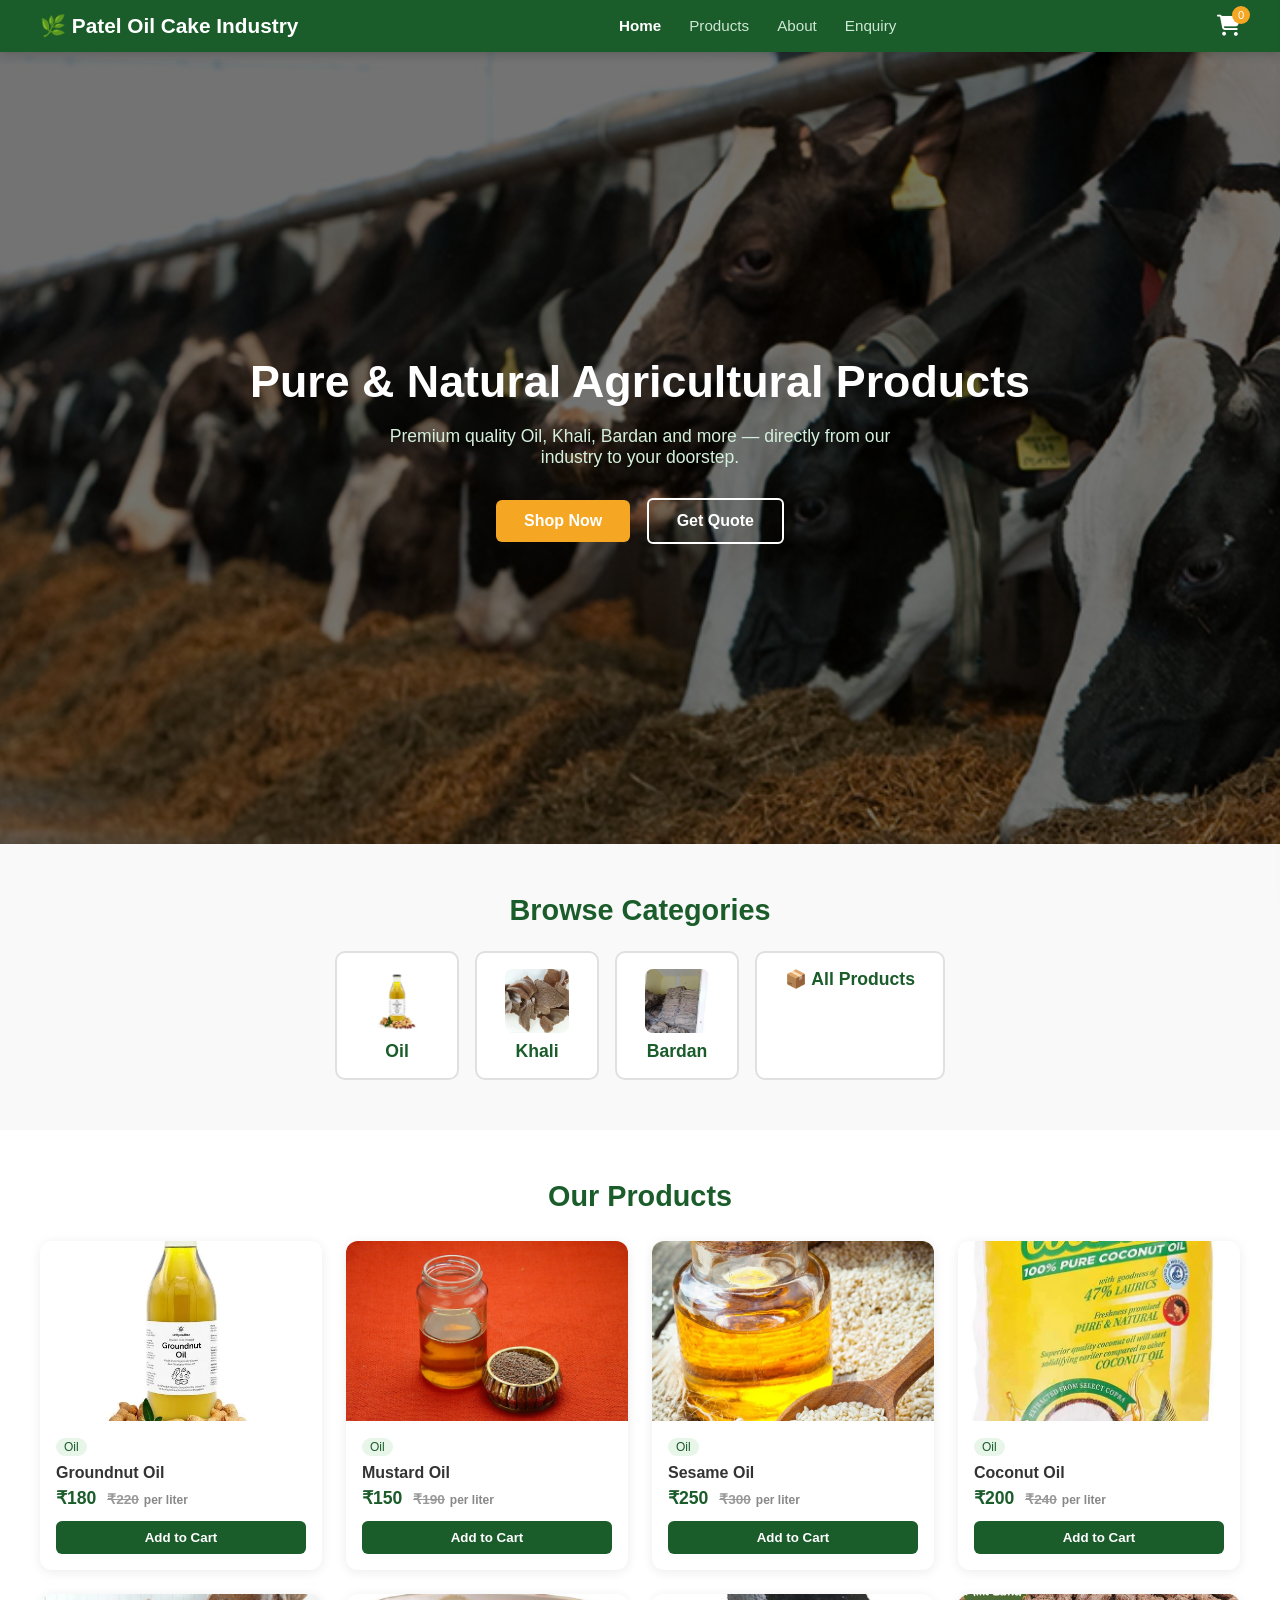
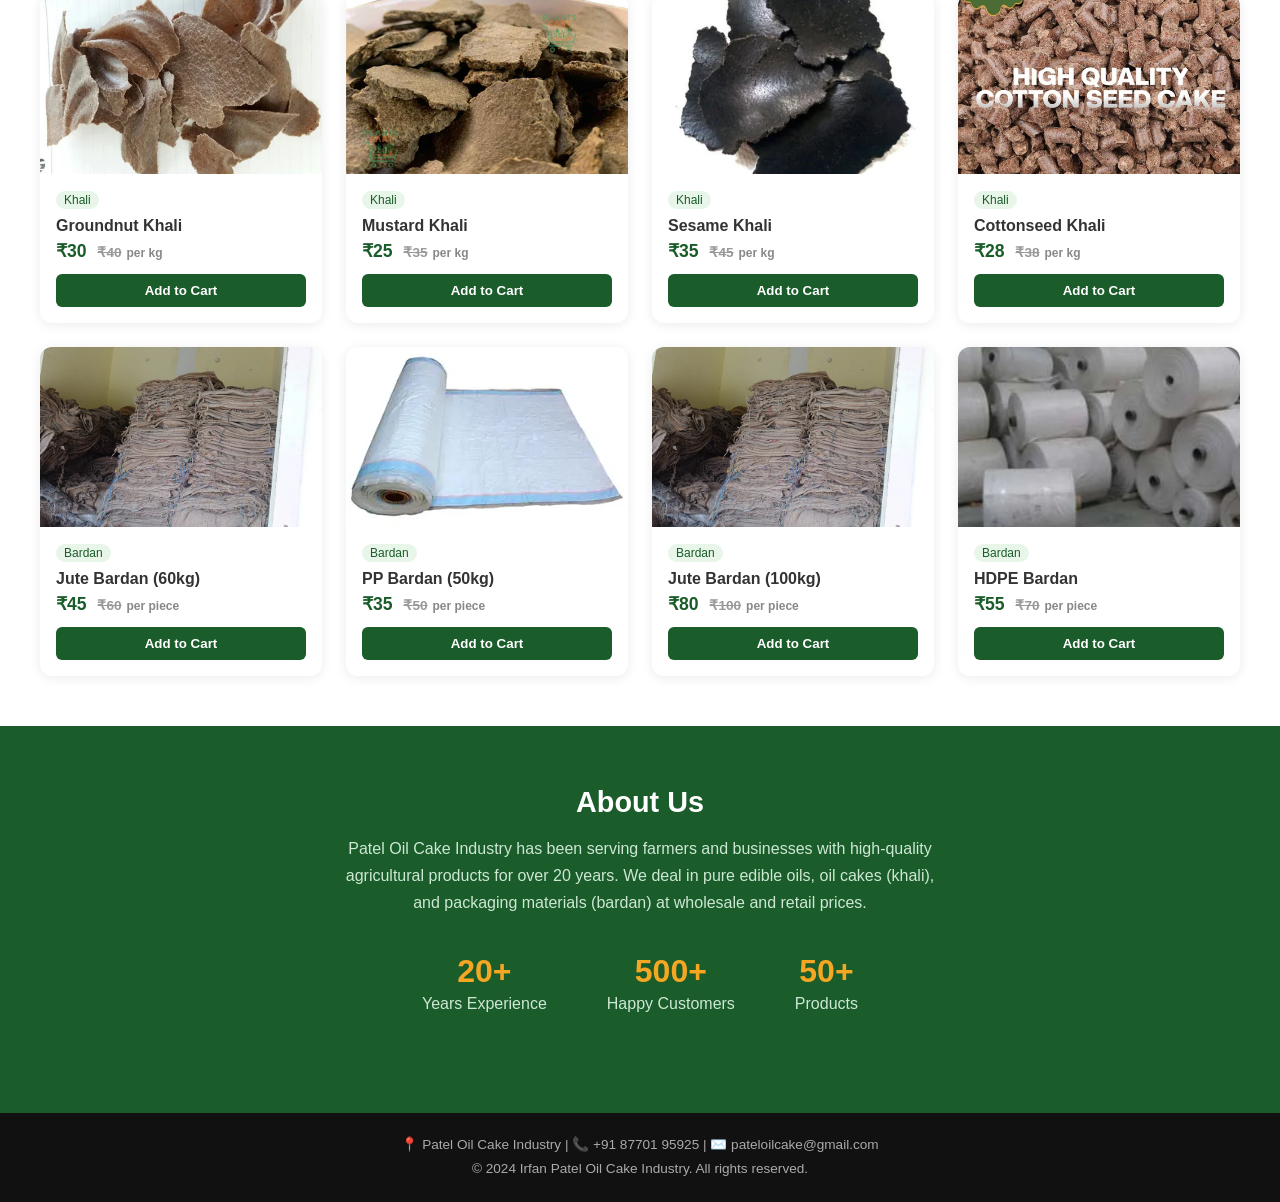
<file: index.html>
<!DOCTYPE html>
<html lang="en">
<head>
  <meta charset="UTF-8" />
  <meta name="viewport" content="width=device-width, initial-scale=1.0"/>
  <title>Patel Oil Cake Industry</title>
  <link rel="stylesheet" href="style.css" />
  <link rel="stylesheet" href="https://cdnjs.cloudflare.com/ajax/libs/font-awesome/6.5.0/css/all.min.css"/>
</head>
<body>

  <!-- NAVBAR -->
  <nav class="navbar">
    <div class="logo">🌿 Patel Oil Cake Industry</div>
    <ul class="nav-links">
      <li><a href="index.html" class="active">Home</a></li>
      <li><a href="#products">Products</a></li>
      <li><a href="#about">About</a></li>
      <li><a href="enquiry.html">Enquiry</a></li>
    </ul>
    <div class="cart-icon" onclick="toggleCart()">
      <i class="fas fa-shopping-cart"></i>
      <span class="cart-count" id="cartCount">0</span>
    </div>
    <div class="hamburger" onclick="toggleMenu()">&#9776;</div>
  </nav>

  <!-- HERO -->
  <section class="hero">
    <div class="hero-content">
      <h1>Pure & Natural Agricultural Products</h1>
      <p>Premium quality Oil, Khali, Bardan and more — directly from our industry to your doorstep.</p>
      <a href="#products" class="btn">Shop Now</a>
      <a href="enquiry.html" class="btn btn-outline">Get Quote</a>
    </div>
  </section>

  <!-- CATEGORIES -->
  <section class="categories">
    <h2>Browse Categories</h2>
    <div class="cat-grid">
      <div class="cat-card" onclick="filterProducts('oil')"><img src="images/Groundnut Oilimages.webp" alt="Oil" onerror="this.style.display='none'"/> Oil</div>
      <div class="cat-card" onclick="filterProducts('khali')"><img src="images/Groundnut Khaliground-nut-oil-cake-500x500.webp" alt="Khali" onerror="this.style.display='none'"/> Khali</div>
      <div class="cat-card" onclick="filterProducts('bardan')"><img src="images/jutebardenproduct-jpeg-1000x1000.webp" alt="Bardan" onerror="this.style.display='none'"/> Bardan</div>
      <div class="cat-card" onclick="filterProducts('all')">📦 All Products</div>
    </div>
  </section>

  <!-- PRODUCTS -->
  <section class="products-section" id="products">
    <h2>Our Products</h2>
    <div class="product-grid" id="productGrid"></div>
  </section>

  <!-- ABOUT -->
  <section class="about" id="about">
    <div class="about-content">
      <h2>About Us</h2>
      <p>Patel Oil Cake Industry has been serving farmers and businesses with high-quality agricultural products for over 20 years. We deal in pure edible oils, oil cakes (khali), and packaging materials (bardan) at wholesale and retail prices.</p>
      <div class="stats">
        <div><h3>20+</h3><p>Years Experience</p></div>
        <div><h3>500+</h3><p>Happy Customers</p></div>
        <div><h3>50+</h3><p>Products</p></div>
      </div>
    </div>
  </section>

  <!-- FOOTER -->
  <footer>
    <p>📍 Patel Oil Cake Industry | 📞 +91 87701 95925 | ✉️ pateloilcake@gmail.com</p>
    <p>&copy; 2024 Irfan Patel Oil Cake Industry. All rights reserved.</p>
  </footer>

  <!-- CART SIDEBAR -->
  <div class="cart-sidebar" id="cartSidebar">
    <div class="cart-header">
      <h3>Your Cart</h3>
      <span onclick="toggleCart()" style="cursor:pointer;font-size:1.4rem;">&times;</span>
    </div>
    <div id="cartItems"><p class="empty-cart">Cart is empty</p></div>
    <div class="cart-footer" id="cartFooter" style="display:none">
      <p>Total: ₹<span id="cartTotal">0</span></p>
      <a href="enquiry.html" class="btn" style="display:block;text-align:center;">Enquire for Order</a>
    </div>
  </div>
  <div class="overlay" id="overlay" onclick="toggleCart()"></div>

  <script src="script.js"></script>
</body>
</html>
</file>
<file: style.css>
* { margin: 0; padding: 0; box-sizing: border-box; }

body { font-family: 'Segoe UI', sans-serif; color: #333; }

/* NAVBAR */
.navbar {
  display: flex; align-items: center; justify-content: space-between;
  padding: 14px 40px; background: #1a5c2a; position: sticky; top: 0; z-index: 1000;
  box-shadow: 0 2px 10px rgba(0,0,0,0.2);
}
.logo { color: #fff; font-size: 1.3rem; font-weight: 700; }
.nav-links { list-style: none; display: flex; gap: 28px; }
.nav-links a { color: #cde8d4; text-decoration: none; font-size: 0.95rem; transition: color 0.2s; }
.nav-links a:hover, .nav-links a.active { color: #fff; font-weight: 600; }
.cart-icon { color: #fff; font-size: 1.3rem; cursor: pointer; position: relative; }
.cart-count {
  position: absolute; top: -8px; right: -10px;
  background: #f5a623; color: #fff; border-radius: 50%;
  font-size: 0.7rem; width: 18px; height: 18px;
  display: flex; align-items: center; justify-content: center;
}
.hamburger { display: none; color: #fff; font-size: 1.5rem; cursor: pointer; }

/* HERO */
.hero {
   /* background: linear-gradient(135deg, #1a5c2a 0%, #2e8b57 50%, #f5a623 100%); */
   background: linear-gradient(rgba(0,0,0,0.55), rgba(0,0,0,0.55)), url('images/WhatsApp Image 2025-06-28 at 21.53.59_70d760ec.jpg') center/cover no-repeat; 
  min-height: 88vh; display: flex; align-items: center; justify-content: center;
  text-align: center; padding: 40px 20px;
}
.hero-content h1 { font-size: 2.8rem; color: #fff; margin-bottom: 16px; line-height: 1.3; }
.hero-content p { font-size: 1.1rem; color: #d4f0dc; margin-bottom: 30px; max-width: 560px; margin-left: auto; margin-right: auto; }
.btn {
  display: inline-block; padding: 12px 28px; background: #f5a623;
  color: #fff; border-radius: 6px; text-decoration: none; font-weight: 600;
  border: none; cursor: pointer; font-size: 1rem; transition: background 0.2s;
}
.btn:hover { background: #d4891a; }
.btn-outline {
  background: transparent; border: 2px solid #fff; color: #fff; margin-left: 12px;
}
.btn-outline:hover { background: #fff; color: #1a5c2a; }

/* CATEGORIES */
.categories { padding: 50px 40px; background: #f9f9f9; text-align: center; }
.categories h2 { font-size: 1.8rem; margin-bottom: 24px; color: #1a5c2a; }
.cat-grid { display: flex; gap: 16px; justify-content: center; flex-wrap: wrap; }
.cat-card {
  background: #fff; border: 2px solid #e0e0e0; border-radius: 10px;
  padding: 16px 28px; font-size: 1.1rem; font-weight: 600; cursor: pointer;
  transition: all 0.2s; color: #1a5c2a;
  display: flex; flex-direction: column; align-items: center; gap: 8px; min-width: 120px;
}
.cat-card img { width: 64px; height: 64px; object-fit: cover; border-radius: 8px; }
.cat-card:hover { background: #1a5c2a; color: #fff; border-color: #1a5c2a; transform: translateY(-3px); }

/* PRODUCTS */
.products-section { padding: 50px 40px; }
.products-section h2 { font-size: 1.8rem; margin-bottom: 28px; color: #1a5c2a; text-align: center; }
.product-grid { display: grid; grid-template-columns: repeat(auto-fill, minmax(240px, 1fr)); gap: 24px; }

.product-card {
  background: #fff; border-radius: 12px; overflow: hidden;
  box-shadow: 0 2px 12px rgba(0,0,0,0.08); transition: transform 0.2s, box-shadow 0.2s;
}
.product-card:hover { transform: translateY(-5px); box-shadow: 0 6px 20px rgba(0,0,0,0.13); }
.product-img {
  width: 100%; height: 180px;
  background: linear-gradient(135deg, #e8f5e9, #fff9e6);
  display: flex; align-items: center; justify-content: center; overflow: hidden;
}
.product-img img { width: 100%; height: 100%; object-fit: cover; transition: transform 0.3s; }
.product-card:hover .product-img img { transform: scale(1.05); }
.product-info { padding: 16px; }
.product-info h3 { font-size: 1rem; margin-bottom: 6px; }
.product-info .category-tag {
  font-size: 0.75rem; background: #e8f5e9; color: #1a5c2a;
  padding: 2px 8px; border-radius: 20px; display: inline-block; margin-bottom: 8px;
}
.product-info .price { font-size: 1.1rem; font-weight: 700; color: #1a5c2a; margin-bottom: 12px; }
.product-info .old-price { text-decoration: line-through; color: #999; font-size: 0.85rem; margin-left: 6px; }
.add-cart-btn {
  width: 100%; padding: 9px; background: #1a5c2a; color: #fff;
  border: none; border-radius: 6px; cursor: pointer; font-weight: 600; transition: background 0.2s;
}
.add-cart-btn:hover { background: #f5a623; }

/* ABOUT */
.about { background: #1a5c2a; color: #fff; padding: 60px 40px; text-align: center; }
.about h2 { font-size: 1.8rem; margin-bottom: 16px; }
.about p { max-width: 600px; margin: 0 auto 36px; line-height: 1.7; color: #cde8d4; }
.stats { display: flex; justify-content: center; gap: 60px; flex-wrap: wrap; }
.stats div h3 { font-size: 2rem; color: #f5a623; }
.stats div p { color: #cde8d4; }

/* FOOTER */
footer { background: #111; color: #aaa; text-align: center; padding: 20px; font-size: 0.85rem; line-height: 1.8; }

/* CART SIDEBAR */
.cart-sidebar {
  position: fixed; right: -380px; top: 0; width: 360px; height: 100vh;
  background: #fff; box-shadow: -4px 0 20px rgba(0,0,0,0.15);
  z-index: 2000; transition: right 0.3s; display: flex; flex-direction: column;
}
.cart-sidebar.open { right: 0; }
.cart-header { display: flex; justify-content: space-between; align-items: center; padding: 20px; border-bottom: 1px solid #eee; }
#cartItems { flex: 1; overflow-y: auto; padding: 16px; }
.empty-cart { text-align: center; color: #999; margin-top: 40px; }
.cart-item { display: flex; justify-content: space-between; align-items: center; padding: 10px 0; border-bottom: 1px solid #f0f0f0; }
.cart-item-name { font-size: 0.9rem; }
.cart-item-price { font-weight: 600; color: #1a5c2a; }
.remove-btn { background: none; border: none; color: #e74c3c; cursor: pointer; font-size: 1rem; }
.cart-footer { padding: 16px; border-top: 1px solid #eee; }
.cart-footer p { font-size: 1.1rem; font-weight: 700; margin-bottom: 12px; }
.overlay { display: none; position: fixed; inset: 0; background: rgba(0,0,0,0.4); z-index: 1999; }
.overlay.show { display: block; }

/* ENQUIRY PAGE */
.enquiry-page { padding: 60px 40px; background: #f4f9f5; min-height: 90vh; }
.enquiry-container { display: grid; grid-template-columns: 1fr 1.5fr; gap: 40px; max-width: 1000px; margin: 0 auto; }
.enquiry-info { background: #1a5c2a; color: #fff; padding: 40px; border-radius: 12px; }
.enquiry-info h2 { font-size: 1.6rem; margin-bottom: 14px; }
.enquiry-info p { color: #cde8d4; line-height: 1.7; margin-bottom: 28px; }
.contact-details p { margin-bottom: 14px; display: flex; align-items: center; gap: 10px; color: #d4f0dc; }
.contact-details i { color: #f5a623; width: 18px; }

.enquiry-form { background: #fff; padding: 36px; border-radius: 12px; box-shadow: 0 2px 16px rgba(0,0,0,0.08); }
.enquiry-form h2 { font-size: 1.5rem; margin-bottom: 24px; color: #1a5c2a; }
.form-group { margin-bottom: 18px; }
.form-group label { display: block; font-size: 0.9rem; font-weight: 600; margin-bottom: 6px; color: #444; }
.form-group input, .form-group select, .form-group textarea {
  width: 100%; padding: 10px 14px; border: 1.5px solid #ddd;
  border-radius: 6px; font-size: 0.95rem; transition: border-color 0.2s; outline: none;
}
.form-group input:focus, .form-group select:focus, .form-group textarea:focus { border-color: #1a5c2a; }

/* MODAL */
.modal { display: none; position: fixed; inset: 0; background: rgba(0,0,0,0.5); z-index: 3000; align-items: center; justify-content: center; }
.modal.show { display: flex; }
.modal-box { background: #fff; padding: 40px; border-radius: 12px; text-align: center; max-width: 360px; }
.modal-box h3 { font-size: 1.4rem; margin: 12px 0 8px; color: #1a5c2a; }
.modal-box p { color: #666; margin-bottom: 20px; }

/* RESPONSIVE */
@media (max-width: 768px) {
  .nav-links { display: none; flex-direction: column; position: absolute; top: 60px; left: 0; right: 0; background: #1a5c2a; padding: 20px; gap: 16px; }
  .nav-links.open { display: flex; }
  .hamburger { display: block; }
  .hero-content h1 { font-size: 2rem; }
  .hero-content p { font-size: 1rem; }
  .enquiry-container { grid-template-columns: 1fr; }
  .products-section, .categories, .enquiry-page { padding: 40px 20px; }
  .stats { gap: 30px; }
  .navbar { padding: 14px 20px; }
  .cat-grid { gap: 12px; }
  .cat-card { min-width: 100px; padding: 12px 20px; font-size: 1rem; }
  .cat-card img { width: 48px; height: 48px; }
  .product-grid { grid-template-columns: repeat(auto-fill, minmax(200px, 1fr)); gap: 16px; }
  .cart-sidebar { width: 100vw; right: -100vw; }
  .btn-outline { margin-left: 0; margin-top: 12px; }
}

@media (max-width: 480px) {
  .hero-content h1 { font-size: 1.6rem; }
  .hero { padding: 20px 15px; }
  .categories, .products-section { padding: 30px 15px; }
  .navbar { padding: 12px 15px; }
  .logo { font-size: 1.1rem; }
  .product-grid { grid-template-columns: 1fr 1fr; gap: 12px; }
  .cat-grid { flex-direction: column; align-items: center; }
  .cat-card { width: 200px; }
  .stats { flex-direction: column; gap: 20px; }
  .enquiry-info, .enquiry-form { padding: 24px; }
}
</file>
